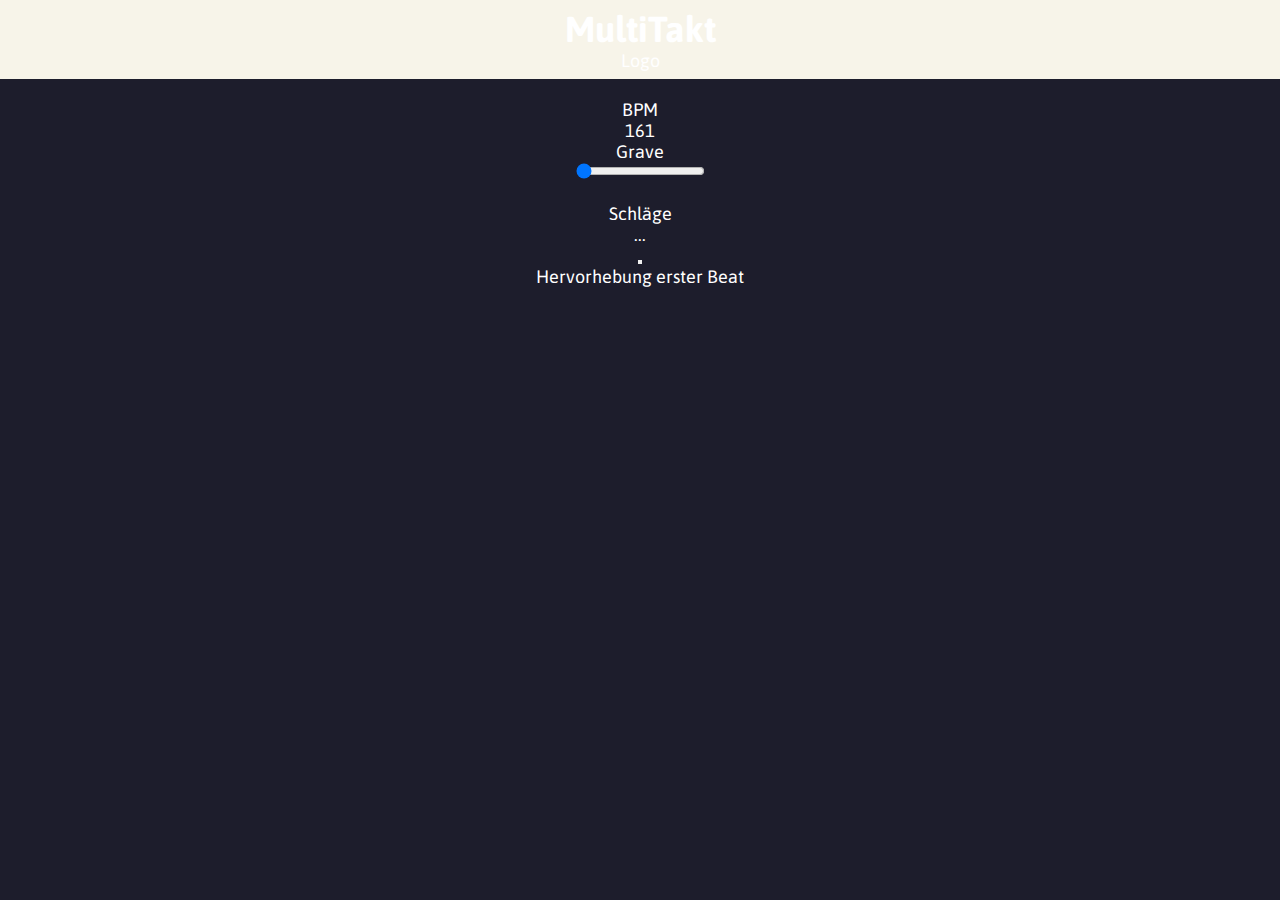
<file: index.html>
<!DOCTYPE html>
<html>
    <head>
        <title>MultiTakt</title>
        <meta charset="utf-8">
        <meta name="viewport" content="width=device-width, initial-scale=1, shrink-to-fit=no">
        <link rel="stylesheet" href="style.css">

        <!--scripte-->
        <script type="module" src="annyang.js"></script>
        <script type="module" src="script.js"></script>
    </head>
    <body>
        
        <!--Überschrift-->
        <header>
            <h1> MultiTakt </h1>
            <div class="logo">Logo</div> <!--img einfügen-->
        </header>

        <!--beats per minute-->
        <div class="bpm">
            <div class="label-bpm">BPM</div>
            <div class="number-bpm">161</div>
            <div class="bezeichnung-bim-italienisch">Grave</div>
            <input class="slider-bpm" type="range"
            min="1" max="300" value="1">
        </div>

        <!--Schläge pro Takt-->
        <div class="schläge">
            <div class="schläge-label">Schläge</div>
            <div class="schläge-punkte">...</div>
        </div>
        
        <!--play button-->
        <div class="play-button">
            <button class="playpause"></button>
        </div>

        <!--Hervorhebung erster beat-->
        <div class="erster-beat">Hervorhebung erster Beat</div>

    </body>
</html>
</file>
<file: style.css>
@import url('https://fonts.googleapis.com/css2?family=Asap:ital,wght@0,100..900;1,100..900&display=swap');

* {
    margin: 0;
    padding: 0;
    box-sizing: border-box;
}

header {
    background: #F7F4E9;
    text-align: center;
    padding: 8px;
    width: 100%;
}

body {
    background: #1D1D2C;
    color: white;
    text-align: center;
    font-family: Asap, sans-serif;
    font-size: 18px;
}

footer {
    background: #12121c;
    margin-top: 20px;
    height: 100px; /*former: 150px*/
    width: 100%;
    text-align: center;
    font-size: 16px;
    color: rgba(255, 255, 255, 0.8);
    position: fixed;
    left: 0;
    bottom: 0;
}

#logo-img {
    height: 90px;
    max-width: 90%;
} 

.bpm {
    margin: 20px;
}

h2 {
    color: #438945;
    padding-bottom: 10px;
    font-size: 40px;
}

#number-bpm {
    font-size: 60px;
}

#bezeichnung-bpm-italienisch {
    font-style: italic;
    margin-top: 5px;
    margin-bottom: 20px;
}

#slider-bpm {
    -webkit-appearance: none;
    appearance: none;
    width: 250px;
    height: 20px;
    background: #F7F4E9;
    outline: none;
    opacity: 0.7;
    transition: opacity .15s ease-in-out;
    border-radius: 10px;
}
#slider-bpm::-webkit-slider-thumb {
    -webkit-appearance: none;
    appearance: none;
    width: 25px;
    height: 25px;
    background: #438945;
    cursor: pointer;
    border-radius: 50%;
    transition: background .3s ease-in-out;
}
#slider-bpm::-moz-range-thumb {
    width: 25px;
    height: 25px;
    background: #438945;
    cursor: pointer;
    border-radius: 50%;
    transition: background .3s ease-in-out;
}

.playpause-button {
    position: relative;
    margin: 20px;
}

#play-img {
    position: absolute;
    background: #438945;
    border-radius: 50%;
    width: 100px;
    height: 100px;
    padding: 2px;
    transition: background .7s ease-in-out;
}

#pause-img {
    background: #438945;
    border-radius: 50%;
    width: 100px;
    height: 100px;
    padding: 2px;
    transition: background .7s ease-in-out;
}


.schläger-zähler-interface {
    display: flex;
    justify-content: center;
    align-items: center;
}
#number-schläge {
    font-size: 2.4rem;
    margin: 0 15px;
    display: inline-block;
    text-align: center;
    width: 40px;
}
.minus-schläge-button {
    width: 40px;
    height: 40px;
    border: 1px solid #F7F4E9;
    border-radius: 50%;
    cursor: pointer;
    font-size: 2.2rem;
    background: #F7F4E9;
} 
.minus {
    position: relative;
    top: -3px;
}
.plus-schläge-button {
    width: 40px;
    height: 40px;
    border: 1px solid #F7F4E9;
    border-radius: 50%;
    cursor: pointer;
    font-size: 2.2rem;
    background: #F7F4E9;
} 
.plus {
    position: relative;
    top: -3px; 
}

.Einstellungen {
    transition: opacity .15s ease-in-out;
    width: 180px;
    margin: 0 auto;
    text-align: left;
    padding-top: 20px;
}
#erster-beat {
    display: flex;
    justify-content: left;
    align-items: left;
}
#erster-beat-label {
    position: relative;
    left: 35px;
    bottom: 20px;
}
#spracheingabe {
    display: flex;
    justify-content: left;
    align-items: left;
}
#spracheingabe-label {
    margin-top: 15px;
    position: relative;
    left: 35px;
    bottom: 20px;
}

input[type="checkbox"] {
    width: 20px;
    height: 20px;
    cursor: pointer;
    accent-color: #438945;
}

#öffnen-sprachbefehle {
    position: relative;
    top: 10px;
    cursor: pointer;
}

#link-github {
    color: rgba(255, 255, 255, 0.8);
    text-decoration: none !important;
    position: relative;
    top: 25px;
}

.popup {
    position: fixed;
    top:0px;
    left:0px;
    width:100%;
    height:100%;
}
.popup .overlay {
    position: absolute;
    top:0px;
    left:0px;
    width:100%;
    height:100%;
    background: rgba(0, 0, 0, 0.5);
}
.popup .popup-content {
    position: absolute;
    top: 50%;
    left: 50%;
    transform:translate(-50%, -50%) scale(1.15);
    width: 95%;
    max-width: 350px;
    background:#F7F4E9;
    padding: 25px;
    border-radius: 20px;
    box-shadow: 0px 2px 2px 5px rgba(0, 0, 0, 0.5);
}
.popup .popup-content h2 {
    font-size: 30px;
    color:#438945;
    margin-bottom: 10px;
}
.popup .popup-content button {
    padding: 10px 15px;
    border: none;
    outline: none;
    border-radius: 20px;
    cursor: pointer;
    position: absolute;
    left: 85%;
    bottom: 85%;
    background-color: #e40c2c45;
}
</file>
